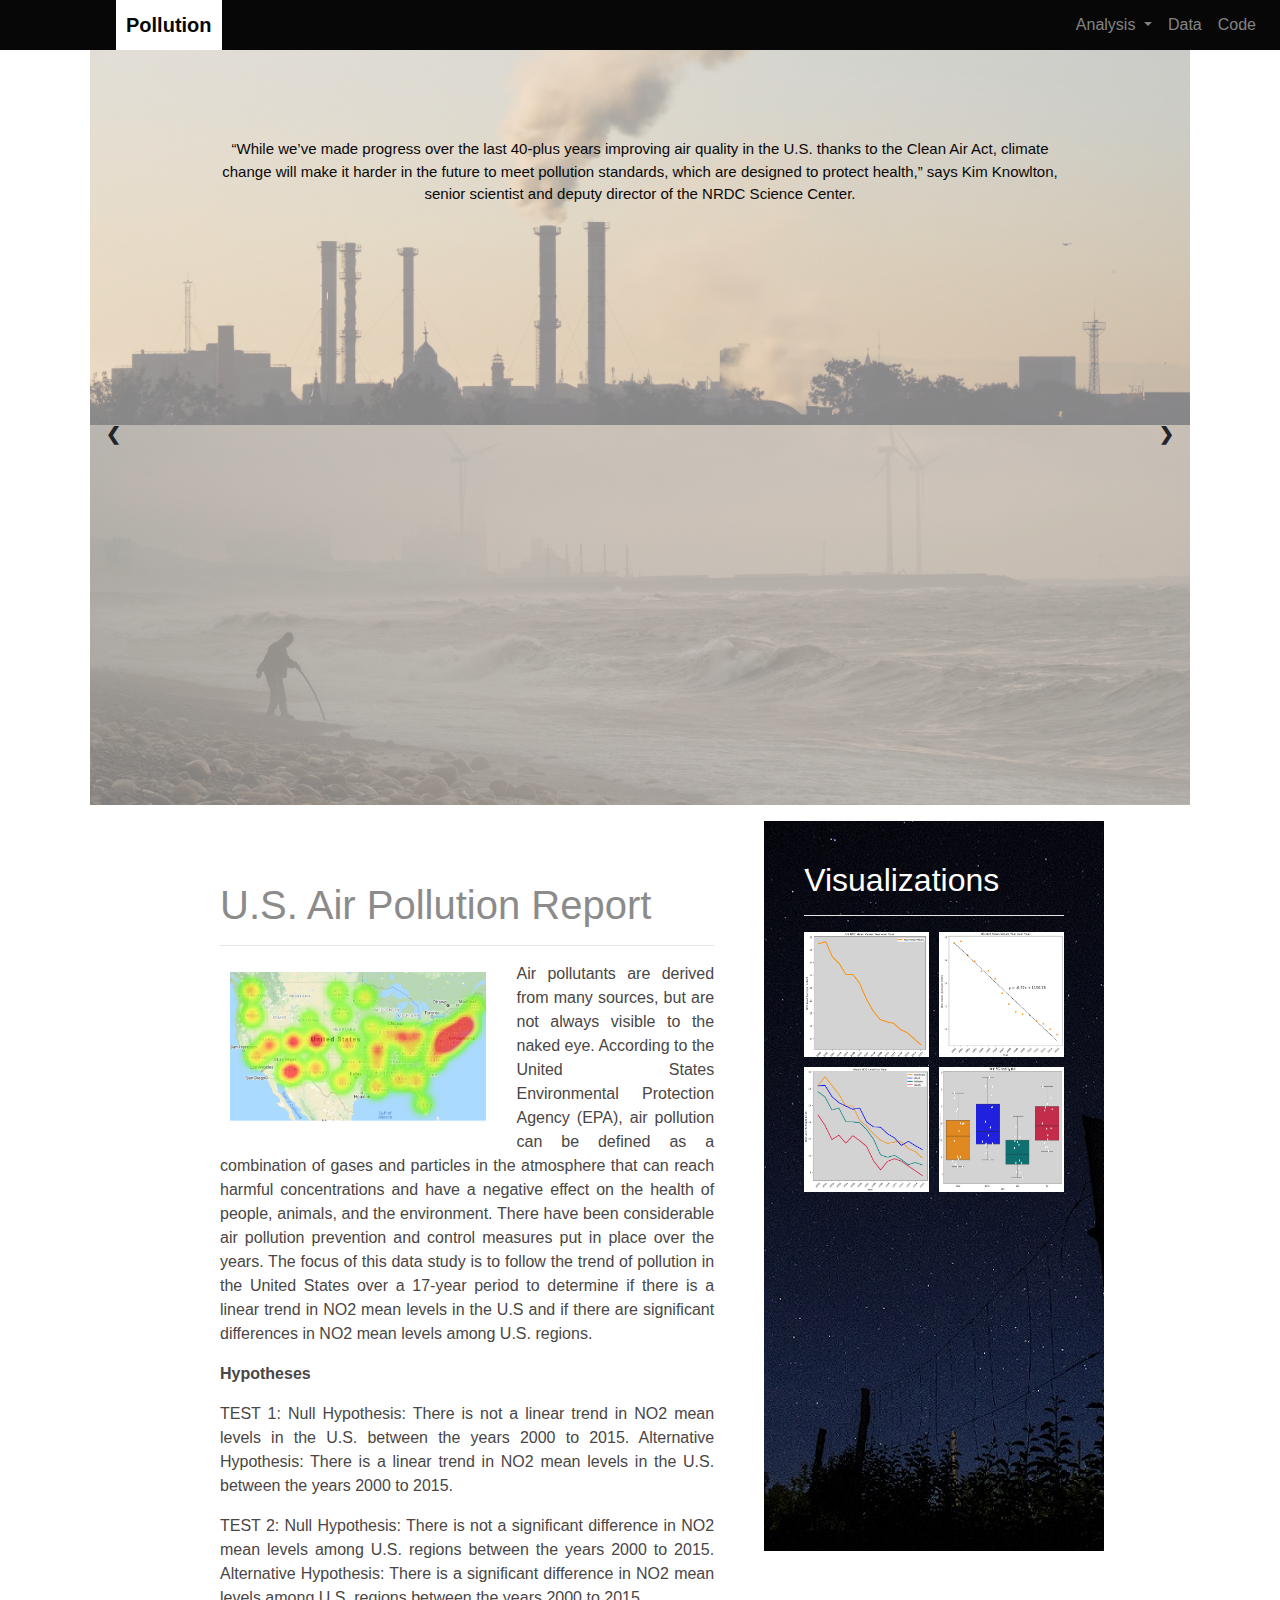
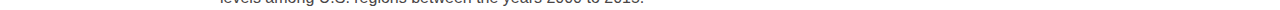
<file: index.html>
<!DOCTYPE html>
<html lang="en">

<head>
  <meta charset="UTF-8">
  <title>Air Pollution Project</title>
  <link rel="stylesheet" href="https://stackpath.bootstrapcdn.com/bootstrap/4.3.1/css/bootstrap.min.css" integrity="sha384-ggOyR0iXCbMQv3Xipma34MD+dH/1fQ784/j6cY/iJTQUOhcWr7x9JvoRxT2MZw1T" crossorigin="anonymous">
  <link rel="stylesheet" href="style.css">
</head>
<body>
  <nav class="navbar navbar-expand-lg navbar-dark" style="font-family: Charcoal, sans-serif">
    <a class="navbar-brand" style="color: rgb(8, 8, 8)" href="#"><b>Pollution</b></a>
    <button class="navbar-toggler" type="button" data-toggle="collapse" data-target="#navbarSupportedContent" aria-controls="navbarSupportedContent" aria-expanded="false" aria-label="Toggle navigation">
      <span class="navbar-toggler-icon"></span>
    </button>

    <div class="collapse navbar-collapse" id="navbarSupportedContent">
      <ul class="navbar-nav mr-auto">
      </ul>
      <ul class="navbar-nav navbar-right">
      <li class="nav-item dropdown">
      <a class="nav-link dropdown-toggle" href="#" id="navbarDropdown" role="button" data-toggle="dropdown" aria-haspopup="true" aria-expanded="false">
        Analysis
      </a>
      <div class="dropdown-menu" aria-labelledby="navbarDropdown">
        <a class="dropdown-item" href="file:///C:/Users/Anita/OneDrive/Documentos/GitHub/Homework/11-WebDesign-Challenge/Phase1.html" target="_blank">Phase 1</a>
        <a class="dropdown-item" href="file:///C:/Users/Anita/OneDrive/Documentos/GitHub/Homework/11-WebDesign-Challenge/Phase2.html" target="_blank">Phase 2</a>
        <a class="dropdown-item" href="file:///C:/Users/Anita/OneDrive/Documentos/GitHub/Homework/11-WebDesign-Challenge/conclusion.html" target="_blank">Conclusion</a>
        <a class="dropdown-item" href="file:///C:/Users/Anita/OneDrive/Documentos/GitHub/Homework/11-WebDesign-Challenge/plots.html" target="_blank">Plots</a>
      </div>
      </li>
      <a class="nav-link" href="file:///C:/Users/Anita/OneDrive/Documentos/GitHub/Homework/11-WebDesign-Challenge/Data.html" target="_blank tabindex="-1">Data</a>
      <a class="nav-link" href="file:///C:/Users/Anita/OneDrive/Documentos/GitHub/Homework/11-WebDesign-Challenge/Code.html" target="_blank tabindex="-1">Code</a>
      </ul>
      
    </div>
  </nav>

<!-- Creater he slide base on this codes: https://www.w3schools.com/w3js/w3js_slideshow.asp and 
  https://www.w3schools.com/howto/howto_js_slideshow.asp -->
<div class="slideshow-container">
    <script src="https://www.w3schools.com/lib/w3.js"></script>
    
    
    <img class="nature" src="Images/slide1.jpg" width=100%>  
    <img class="nature" src="Images/slide2.jpg" width=100%>
    <div class="text">“While we’ve made progress over the last 40-plus years improving air quality in the U.S. thanks to the Clean Air Act, 
      climate change will make it harder in the future to meet pollution standards, which are designed to protect health,” says Kim Knowlton, 
      senior scientist and deputy director of the NRDC Science Center.</div>

    
    <!-- <a class="prev" onclick="plusSlides(-1)">&#10094;</a>
    <a class="next" onclick="plusSlides(1)">&#10095;</a> -->

    <p>
    <a class="prev" onclick="myShow.previous()">&#10094;  
    </a>
    <a class="next" onclick="myShow.next()">&#10095;
    </a>
    </p>
    
    <script>
    myShow = w3.slideshow(".nature", 0);
    </script>
</div>




  <div class="row">
    <div class="col-md-7 col-sm-12">
      <div class="box1">
      <h1 class="display1">U.S. Air Pollution Report</h1>
      <hr>
      <p align="justify"><img width=60% style="float: left; padding-right: 30px;" src="Images/heat.PNG" alt="Fig1" class="left"/> Air pollutants are derived from 
        many sources, but are not always visible to the naked eye. According to the United States Environmental Protection Agency (EPA), 
        air pollution can be defined as a combination of gases and particles in the atmosphere that can reach harmful concentrations and 
        have a negative effect on the health of people, animals, and the environment. There have been considerable air pollution prevention 
        and control measures put in place over the years. The focus of this data study is to follow the trend of pollution in the United 
        States over a 17-year period to determine if there is a linear trend in NO2 mean levels in the U.S and if there are significant 
        differences in NO2 mean levels among U.S. regions.
      </p>
      <p><b>Hypotheses</b></p>
      <p align="justify">TEST 1:
        Null Hypothesis: There is not a linear trend in NO2 mean levels in the U.S. between the years 2000 to 2015.
        Alternative Hypothesis: There is a linear trend in NO2 mean levels in the U.S. between the years 2000 to 2015.
      </p>
      <p align="justify">
        TEST 2:
        Null Hypothesis: There is not a significant difference in NO2 mean levels among U.S. regions between the years 2000 to 2015.
        Alternative Hypothesis: There is a significant difference in NO2 mean levels among U.S. regions between the years 2000 to 2015.
        
      </p>
      </div>
    </div>
    
    
    <section class="fill-height-or-more">
    <div class="col-md-12 col-sm-12" >
      <div class="box2">
      <!-- display images source link: https://www.quora.com/How-we-place-two-images-side-by-side-in-html -->
      <h2 class="display1" style="color: white;">Visualizations</h2>
      <hr color="white">
      
      
      <div style="display:flex">
        <div class="rowval">
        <div style="flex:1;padding-right:5px;padding-bottom:10px;">
             <a href="file:///C:/Users/Anita/OneDrive/Documentos/GitHub/Homework/11-WebDesign-Challenge/Phase1.html" target="_blank"><img src="Images/line.PNG" width="125" height="125" ></a>
        </div>
        <div style="flex:1;padding-right:5px;">
          <a href="file:///C:/Users/Anita/OneDrive/Documentos/GitHub/Homework/11-WebDesign-Challenge/Phase2.html" target="_blank"><img src="Images/regional.PNG" width="125" height="125"></a>
        </div>
        </div>
        
        <div class="rowval">
        <div style="flex:1;padding-left:5px;padding-bottom:10px;">
          <a href="file:///C:/Users/Anita/OneDrive/Documentos/GitHub/Homework/11-WebDesign-Challenge/Phase1.html" target="_blank"><img src="Images/linear.PNG" width="125" height="125"></a>
        </div>
        <div style="flex:1;padding-left:5px;">
          <a href="file:///C:/Users/Anita/OneDrive/Documentos/GitHub/Homework/11-WebDesign-Challenge/Phase2.html" target="_blank"><img src="Images/boxplot.PNG" width="125" height="125"></a>
        </div>
        </div>

      </div>
      

      <!-- image from https://unsplash.com/ -->
      <!-- <div style="flex:1;padding-top:50px;padding-left:50px;">
        <img src="Images/pollution.jpg" width=10% >
      </div> -->

    </section>


      </div>
    </div>
  </div>



<script src="https://code.jquery.com/jquery-3.3.1.slim.min.js" integrity="sha384-q8i/X+965DzO0rT7abK41JStQIAqVgRVzpbzo5smXKp4YfRvH+8abtTE1Pi6jizo" crossorigin="anonymous"></script>
<script src="https://cdnjs.cloudflare.com/ajax/libs/popper.js/1.14.7/umd/popper.min.js" integrity="sha384-UO2eT0CpHqdSJQ6hJty5KVphtPhzWj9WO1clHTMGa3JDZwrnQq4sF86dIHNDz0W1" crossorigin="anonymous"></script>
<script src="https://stackpath.bootstrapcdn.com/bootstrap/4.3.1/js/bootstrap.min.js" integrity="sha384-JjSmVgyd0p3pXB1rRibZUAYoIIy6OrQ6VrjIEaFf/nJGzIxFDsf4x0xIM+B07jRM" crossorigin="anonymous"></script>

</body>

</html>
</file>
<file: style.css>
body {
  background: #fff;
}

.navbar{
  background: rgb(7, 7, 7);
  padding-bottom: 0px;
  padding-top: 0px;
}

.navbar-brand {
  background: #fff;
  padding: 10px;
  margin-left: 100px;
}

.navbar-light .navbar-brand {
  color: #fff;
}

img.left {
  float: left;
  padding: 10px;
}

.center {
  display: block;
  margin-left: auto;
  margin-right: auto;
  margin-bottom: 50px;
  width: 50%;
}

.display1 {
  color: rgb(139, 139, 139);
}

.data-info{
  padding: 20px;

}

h3 {
  text-align: center;
}

.columnval {
  float: left;
  width: 40%;
  padding: 10px;
}
 
.rowval::after {
  clear: both;
  display: table;
}

.imageColumn {
  float: left;
  width: 50%;
  padding: 10px;
}

.box1 {
  height: 650px;
  padding: 20px;
  color: rgb(73, 70, 70);
  background: #fff;
  margin-top: 40px;
  margin-left: 200px;
  margin-bottom: 30px;
}

.box2 {
  height: 730px;
  padding: 40px;
  background-image: url('Images/cielo.jpg');
  margin-top: 0px;
}

.box3 {
  height: 750px;
  padding: 20px;
  color: rgb(73, 70, 70);
  background: #fff;
  border: grey;
  /* border-style: solid;
  border-color: grey;
  border-width: thin; */
  margin-top: 40px;
  margin-left: 300px;
  margin-bottom: 30px;
}

.box4 {
  height: 870px;
  padding: 20px;
  color: rgb(73, 70, 70);
  background: #fff;
  margin-top: 40px;
  margin-left: 200px;
  margin-bottom: 30px;
  border: 1px solid rgb(192, 190, 190);
}

.box5 {
  height: 760px;
  padding: 30px;
  background: #fff;
  margin-top: 40px;
  margin-left: 300px;
  margin-bottom: 30px;
}

.box6 {
  height: 330px;
  padding: 40px;
  background: #fff;
  margin-top: 40px;
  margin-right: 10px;
  margin-left: 10px;
  margin-bottom: 10px;
  border: 1px solid rgb(192, 190, 190);
}

.fill-height-or-more {
  display: flex;
  flex-direction: column;
}

.container {
  width: 350px;
  margin: 0px auto;
  }

  table, th, td {
    padding: 5px;
    border: none;
  }

  th {
    text-align: left;
    background-color: #fff;
  }

  tr {
    border-bottom: 1px solid #ccc;
  }

  table tr:nth-child(even) {
    background-color: #fff; 
  }

  table tr:nth-child(odd) {
    background-color: #eee;
  }
 


  .slideshow-container {
    max-width: 1100px;
    position: relative;
    margin: auto;
  }

  .prev, .next {
    cursor: pointer;
    position: absolute;
    top: 50%;
    width: auto;
    margin-top: -22px;
    padding: 16px;
    color: white;
    font-weight: bold;
    font-size: 18px;
    transition: 0.6s ease;
    border-radius: 0 3px 3px 0;
    user-select: none;
  }

  /* Position the "next button" to the right */
.next {
  right: 0;
  border-radius: 3px 0 0 3px;
}

/* On hover, add a black background color with a little bit see-through */
.prev:hover, .next:hover {
  background-color: rgba(0,0,0,0.8);
}

/* Caption text */
.text {
  color: #080808;
  font-size: 15px;
  padding: 8px 12px;
  position: absolute;
  top: 80px;
  left: 110px;
  width: 80%;
  text-align: center;
}

.nature {
  opacity: 0.5;
}


  @media (max-width: 767px) {

    .navbar-brand {
      flex: 1;
      margin-left: 10px;
      border-bottom: 1px solid black;
    }

    .box1 {
      height: 710px;
      margin-left: 50px;
      margin-right: 50px;
      }
    
    .box2{
      height: 250px;
      margin-left: 50px;
      margin-right: 50px;
      margin-top: 10px;
      margin-bottom: 30px;
    }

    .box3 {
      height: 750px;
      margin-left: 50px;
    }

    .box4 {
      height: 640px;
      margin-left: 50px;
      margin-right: 50px;
    }

    .box5 {
      height: 1850px;
      margin-left: 50px;
      margin-right: 50px;
    }
    
    .rowval {
      display: flex;
    }

    .imageColumn {
      float: none;
      width: 100%;
      padding: 10px;
    }
  
}
</file>
